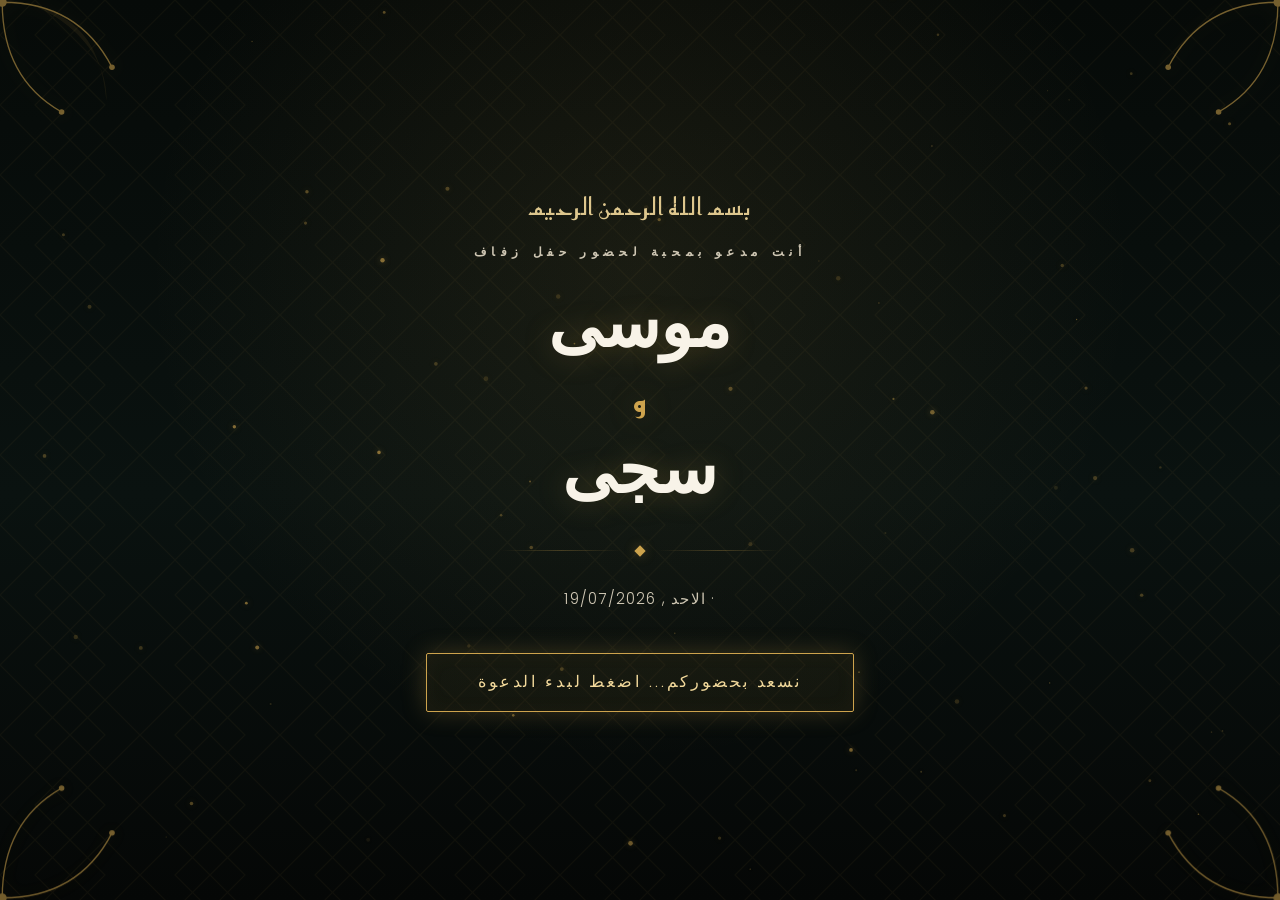
<file: index.html>
<!DOCTYPE html>
<html lang="en">
<head>
<meta charset="UTF-8">
<meta name="viewport" content="width=device-width, initial-scale=1.0">
<title>Mousa & Saja</title>
<link rel="stylesheet" href="style.css">
</head>
<body class="page-landing">

  <div class="landing-bg"></div>
  <div class="pattern-overlay"></div>
  <canvas id="particles-canvas"></canvas>

  <!-- Corner ornaments -->
  <div class="corner-ornament corner-tl">
    <svg viewBox="0 0 160 160" fill="none" xmlns="http://www.w3.org/2000/svg">
      <path d="M0 0 C 60 5, 90 30, 95 90 C 98 40, 40 -2, 0 0Z" fill="currentColor" opacity="0.15" style="color:#cda34d"/>
      <path d="M2 2 Q 70 2 100 60 M2 2 Q 2 70 55 100" stroke="#cda34d" stroke-width="1.2" fill="none"/>
      <circle cx="2" cy="2" r="4" fill="#cda34d"/>
      <circle cx="100" cy="60" r="2.5" fill="#cda34d"/>
      <circle cx="55" cy="100" r="2.5" fill="#cda34d"/>
    </svg>
  </div>
  <div class="corner-ornament corner-tr">
    <svg viewBox="0 0 160 160" fill="none" xmlns="http://www.w3.org/2000/svg">
      <path d="M2 2 Q 70 2 100 60 M2 2 Q 2 70 55 100" stroke="#cda34d" stroke-width="1.2" fill="none"/>
      <circle cx="2" cy="2" r="4" fill="#cda34d"/>
      <circle cx="100" cy="60" r="2.5" fill="#cda34d"/>
      <circle cx="55" cy="100" r="2.5" fill="#cda34d"/>
    </svg>
  </div>
  <div class="corner-ornament corner-bl">
    <svg viewBox="0 0 160 160" fill="none" xmlns="http://www.w3.org/2000/svg">
      <path d="M2 2 Q 70 2 100 60 M2 2 Q 2 70 55 100" stroke="#cda34d" stroke-width="1.2" fill="none"/>
      <circle cx="2" cy="2" r="4" fill="#cda34d"/>
      <circle cx="100" cy="60" r="2.5" fill="#cda34d"/>
      <circle cx="55" cy="100" r="2.5" fill="#cda34d"/>
    </svg>
  </div>
  <div class="corner-ornament corner-br">
    <svg viewBox="0 0 160 160" fill="none" xmlns="http://www.w3.org/2000/svg">
      <path d="M2 2 Q 70 2 100 60 M2 2 Q 2 70 55 100" stroke="#cda34d" stroke-width="1.2" fill="none"/>
      <circle cx="2" cy="2" r="4" fill="#cda34d"/>
      <circle cx="100" cy="60" r="2.5" fill="#cda34d"/>
      <circle cx="55" cy="100" r="2.5" fill="#cda34d"/>
    </svg>
  </div>

  <main class="landing">
    <div class="landing-content">
      <div class="eyebrow">بسم الله الرحمن الرحيم</div>
<h1>
      <div class="landing-label">أنت مدعو بمحبة لحضور حفل زفاف</div>
</h1>

      <h1 class="landing-names">
        موسى
        <span class="amp">و</span>
        سجى
      </h1>

      <div class="divider"><span class="diamond"></span></div>

      <p class="landing-sub">19/07/2026 , الاحد &middot;</p>

      <button class="btn-open" id="openBtn">نسعد بحضوركم... اضغط لبدء الدعوة</button>
    </div>
  </main>

  <div class="transition-veil" id="veil"></div>

  <script src="script.js"></script>
</body>
</html>
</file>
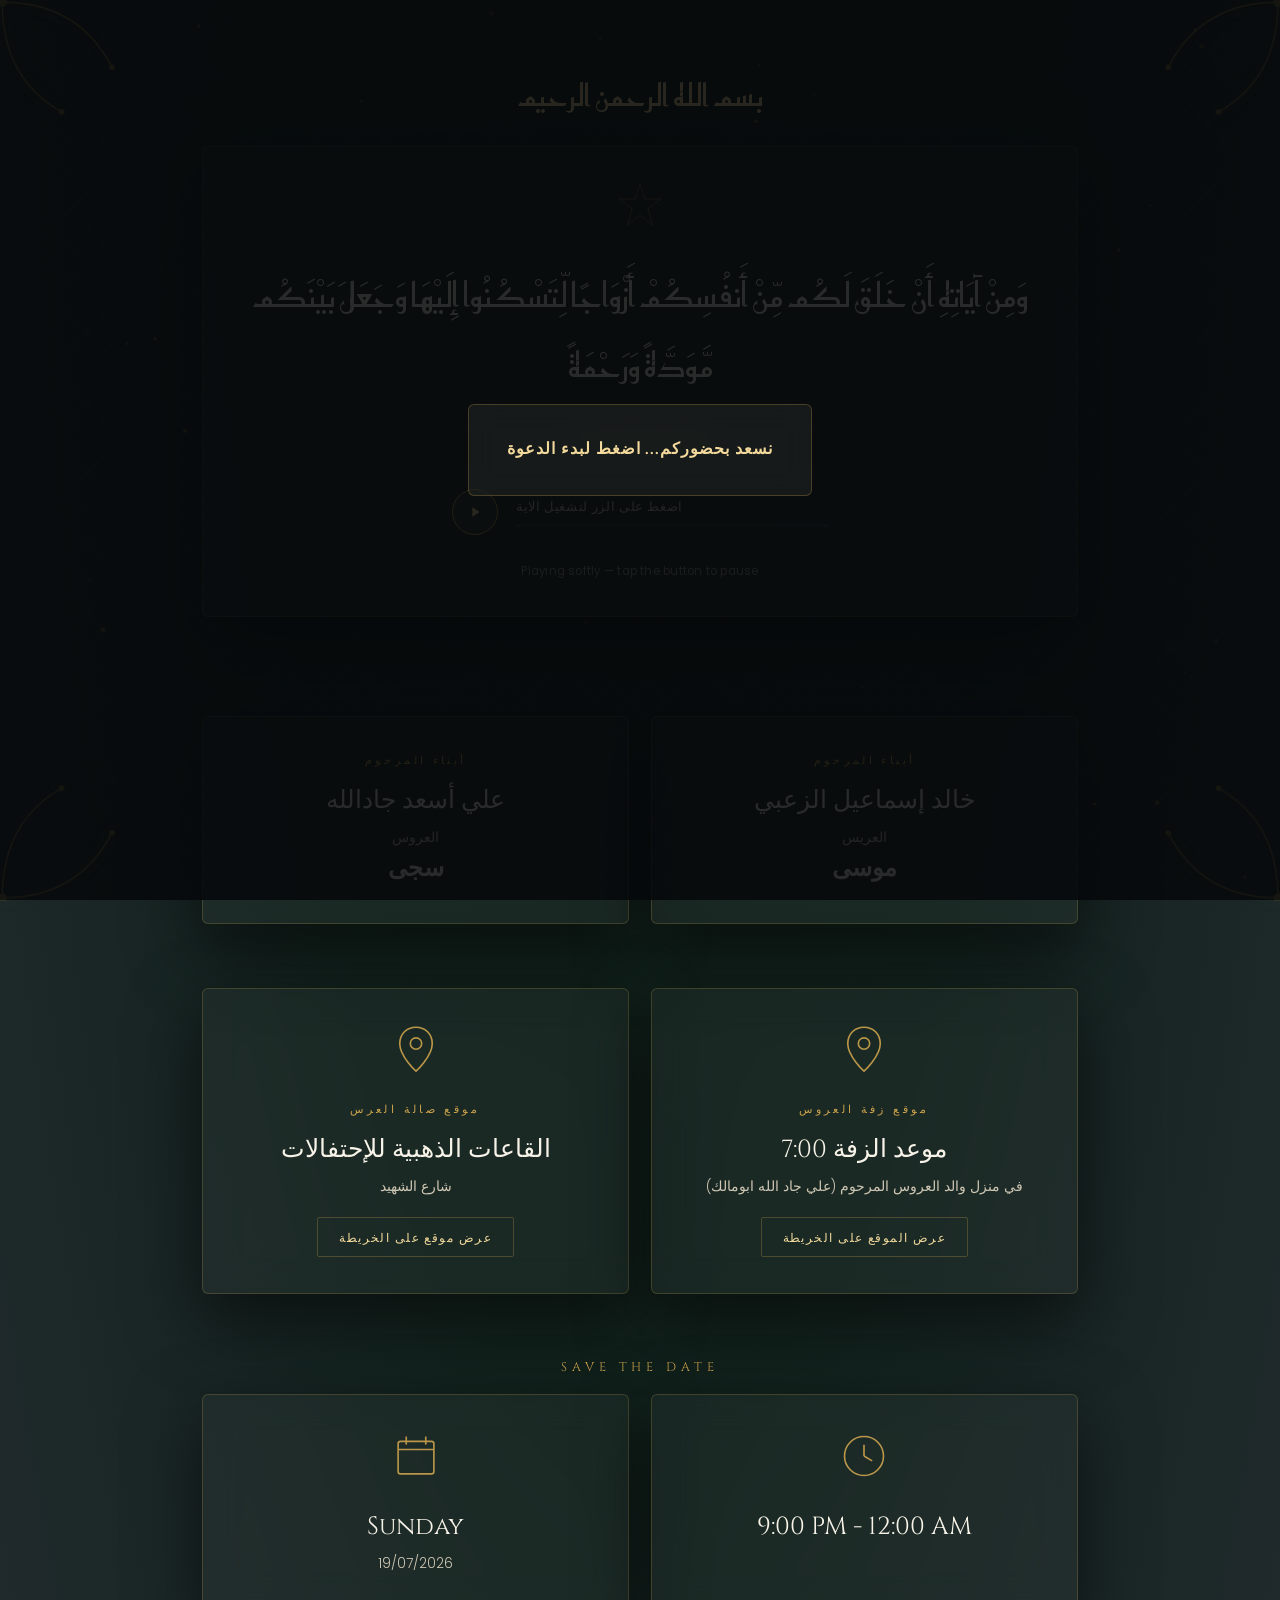
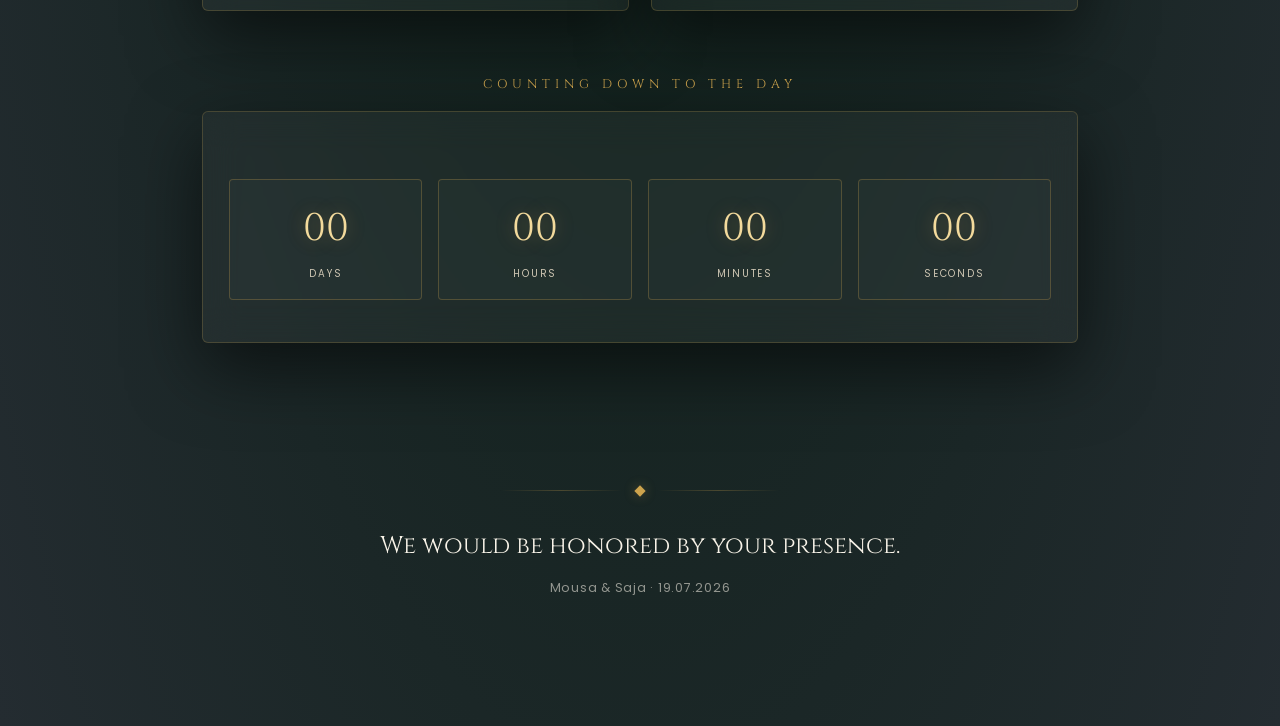
<file: invitation.html>
<!DOCTYPE html>
<html lang="en">
<head>
<meta charset="UTF-8">
<meta name="viewport" content="width=device-width, initial-scale=1.0">
<title>Mousa & Saja</title>
<link rel="stylesheet" href="style.css">
</head>
<body class="page-invitation">

  <div class="pattern-overlay"></div>
  <canvas id="particles-canvas"></canvas>

  <div class="corner-ornament corner-tl">
    <svg viewBox="0 0 160 160" fill="none"><path d="M2 2 Q 70 2 100 60 M2 2 Q 2 70 55 100" stroke="#cda34d" stroke-width="1.2" fill="none"/><circle cx="2" cy="2" r="4" fill="#cda34d"/><circle cx="100" cy="60" r="2.5" fill="#cda34d"/><circle cx="55" cy="100" r="2.5" fill="#cda34d"/></svg>
  </div>
  <div class="corner-ornament corner-tr">
    <svg viewBox="0 0 160 160" fill="none"><path d="M2 2 Q 70 2 100 60 M2 2 Q 2 70 55 100" stroke="#cda34d" stroke-width="1.2" fill="none"/><circle cx="2" cy="2" r="4" fill="#cda34d"/><circle cx="100" cy="60" r="2.5" fill="#cda34d"/><circle cx="55" cy="100" r="2.5" fill="#cda34d"/></svg>
  </div>
  <div class="corner-ornament corner-bl">
    <svg viewBox="0 0 160 160" fill="none"><path d="M2 2 Q 70 2 100 60 M2 2 Q 2 70 55 100" stroke="#cda34d" stroke-width="1.2" fill="none"/><circle cx="2" cy="2" r="4" fill="#cda34d"/><circle cx="100" cy="60" r="2.5" fill="#cda34d"/><circle cx="55" cy="100" r="2.5" fill="#cda34d"/></svg>
  </div>
  <div class="corner-ornament corner-br">
    <svg viewBox="0 0 160 160" fill="none"><path d="M2 2 Q 70 2 100 60 M2 2 Q 2 70 55 100" stroke="#cda34d" stroke-width="1.2" fill="none"/><circle cx="2" cy="2" r="4" fill="#cda34d"/><circle cx="100" cy="60" r="2.5" fill="#cda34d"/><circle cx="55" cy="100" r="2.5" fill="#cda34d"/></svg>
  </div>

  <main class="invitation">

    <!-- Verse -->
    <section class="section inv-header" id="sec-verse">
      <div class="bismillah">بسم الله الرحمن الرحيم</div>

      <div class="glass-card verse-card">
        <svg class="star-motif" viewBox="0 0 100 100" fill="none">
          <path d="M50 2 L61 39 L98 39 L68 61 L79 98 L50 75 L21 98 L32 61 L2 39 L39 39 Z" stroke="#cda34d" stroke-width="1.4"/>
        </svg>

        <p class="verse-arabic">
          وَمِنْ آيَاتِهِ أَنْ خَلَقَ لَكُم مِّنْ أَنفُسِكُمْ أَزْوَاجًا لِّتَسْكُنُوا إِلَيْهَا وَجَعَلَ بَيْنَكُم مَّوَدَّةً وَرَحْمَةً
        </p>

        <p class="verse-ref">سورة الروم (الآية 21)</p>

        <div class="audio-card">
          <button class="play-btn" id="playBtn" aria-label="Play recitation">
            <svg id="iconPlay" width="16" height="16" viewBox="0 0 24 24" fill="currentColor"><path d="M8 5v14l11-7z"/></svg>
            <svg id="iconPause" width="16" height="16" viewBox="0 0 24 24" fill="currentColor" style="display:none"><path d="M6 5h4v14H6zM14 5h4v14h-4z"/></svg>
          </button>
          <div class="audio-meta">
            <div class="audio-title">اضغط على الزر لتشغيل الاية</div>
            <div class="progress-track"><div class="progress-fill" id="progressFill"></div></div>
          </div>
        </div>
        <p class="audio-hint" id="audioHint">Playing softly &mdash; tap the button to pause</p>

        <!-- Replace the src below with your chosen reciter's audio file for this verse -->
        <audio id="quranAudio" preload="auto" UNloop>
          <source src="MM.mp3" type="audio/mpeg">
        </audio>
      </div>
    </section>

    <!-- Groom & Bride -->
 <section class="section" id="sec-couple">

    <div class="waw-divider"></div>

    <div class="card-grid">

        <div class="glass-card">

            <div class="card-label">
                أبناء المرحوم
            </div>

            <div class="card-value">
                علي أسعد جادالله
            </div>

            <div class="card-sub">
                العروس
            </div>
<h2>

            <div class="card-name">
                سجى
            </div>
          </h2>

        </div>

        <div class="glass-card">

            <div class="card-label">
                أبناء المرحوم
            </div>

            <div class="card-value">
               خالد إسماعيل الزعبي
            </div>

            <div class="card-sub">
                العريس
            </div>

<h2>
            <div class="card-name">
                موسى
            </div>
          </h2>
        </div>

    </div>

</section>

    <!-- Gathering & Venue -->
    <section class="section" id="sec-places">
      <div class="card-grid">
        <div class="glass-card">
          <svg class="card-arch" viewBox="0 0 64 64" fill="none"><path d="M32 4C20 4 12 13 12 24C12 40 32 58 32 58C32 58 52 40 52 24C52 13 44 4 32 4Z" stroke="#cda34d" stroke-width="2"/><circle cx="32" cy="24" r="7" stroke="#cda34d" stroke-width="2"/></svg>
          <div class="card-label">موقع صالة العرس</div>
          <div class="card-value">القاعات الذهبية للإحتفالات</div>
          <div class="card-sub">شارع الشهيد</div>
          <a class="map-btn" href="https://www.google.com/maps/place/%D8%A7%D9%84%D9%82%D8%A7%D8%B9%D8%A7%D8%AA+%D8%A7%D9%84%D8%B0%D9%87%D8%A8%D9%8A%D8%A9+%D9%84%D9%84%D8%A5%D8%AD%D8%AA%D9%81%D8%A7%D9%84%D8%A7%D8%AA%E2%80%AD/@31.9898505,35.910219,17z/data=!3m1!4b1!4m6!3m5!1s0x151c9fff4b88b2e5:0x40fbf9f31ce95a0!8m2!3d31.9898505!4d35.910219!16s%2Fg%2F11df0fvc7y!18m1!1e1?entry=ttu&g_ep=EgoyMDI2MDYyOS4wIKXMDSoASAFQAw%3D%3D" target="_blank" rel="noopener">عرض موقع على الخريطة</a>
        </div>

        <div class="glass-card">
          <svg class="card-arch" viewBox="0 0 64 64" fill="none"><path d="M32 4C20 4 12 13 12 24C12 40 32 58 32 58C32 58 52 40 52 24C52 13 44 4 32 4Z" stroke="#cda34d" stroke-width="2"/><circle cx="32" cy="24" r="7" stroke="#cda34d" stroke-width="2"/></svg>
          <div class="card-label">موقع زفة العروس</div>
          <div class="card-value">موعد الزفة 7:00</div>
          <div class="card-sub">في منزل والد العروس المرحوم (علي جاد الله ابومالك)</div>
          <a class="map-btn" href="https://www.google.com/maps/place//@32.0396864,35.737375,21z/data=!4m6!1m5!3m4!2zMzLCsDAyJzIyLjciTiAzNcKwNDQnMTMuNyJF!8m2!3d32.0396389!4d35.7371389?entry=ttu&g_ep=EgoyMDI2MDYyOS4wIKXMDSoASAFQAw%3D%3D" target="_blank" rel="noopener">عرض الموقع على  الخريطة</a>
        </div>
      </div>
    </section>

    <!-- Date & Time -->
    <section class="section" id="sec-datetime">
      <div class="section-title">Save the Date</div>
      <div class="card-grid">
        <div class="glass-card">
          <svg class="card-arch" viewBox="0 0 64 64" fill="none"><rect x="10" y="14" width="44" height="40" rx="3" stroke="#cda34d" stroke-width="2"/><line x1="10" y1="24" x2="54" y2="24" stroke="#cda34d" stroke-width="2"/><line x1="20" y1="8" x2="20" y2="18" stroke="#cda34d" stroke-width="2"/><line x1="44" y1="8" x2="44" y2="18" stroke="#cda34d" stroke-width="2"/></svg>
          <div class="card-value">Sunday</div>
          <div class="card-sub">19/07/2026</div>
        </div>

        <div class="glass-card">
          <svg class="card-arch" viewBox="0 0 64 64" fill="none"><circle cx="32" cy="32" r="24" stroke="#cda34d" stroke-width="2"/><line x1="32" y1="32" x2="32" y2="18" stroke="#cda34d" stroke-width="2"/><line x1="32" y1="32" x2="42" y2="38" stroke="#cda34d" stroke-width="2"/></svg>
          <div class="card-value">9:00 PM - 12:00 AM</div>
        </div>
      </div>
    </section>

    <!-- Countdown -->
    <section class="section" id="sec-countdown">
      <div class="section-title">Counting Down to the Day</div>
      <div class="glass-card countdown-card">
        <div class="countdown-grid">
          <div class="countdown-unit">
            <div class="countdown-num" id="cd-days">00</div>
            <div class="countdown-lbl">Days</div>
          </div>
          <div class="countdown-unit">
            <div class="countdown-num" id="cd-hours">00</div>
            <div class="countdown-lbl">Hours</div>
          </div>
          <div class="countdown-unit">
            <div class="countdown-num" id="cd-mins">00</div>
            <div class="countdown-lbl">Minutes</div>
          </div>
          <div class="countdown-unit">
            <div class="countdown-num" id="cd-secs">00</div>
            <div class="countdown-lbl">Seconds</div>
          </div>
        </div>
      </div>
    </section>

    <!-- Footer -->
    <footer class="section inv-footer" id="sec-footer">
      <div class="divider"><span class="diamond"></span></div>
      <p class="footer-msg">We would be honored by your presence.</p>
      <p class="footer-note">Mousa &amp; Saja &middot; 19.07.2026</p>
    </footer>

  </main>

  <div class="audio-prompt hidden" id="audioPrompt">
    <div class="audio-prompt-box">
      <h1>
      <p>نسعد بحضوركم... اضغط لبدء الدعوة</p>
      </h1>
    </div>
  </div>

  <script src="script.js"></script>
</body>
</html>
</file>
<file: style.css>
/* ============================================================
   Luxury Islamic Wedding Invitation — Stylesheet
   Palette: deep emerald-black + antique gold + ivory
   Display: Cinzel | Body: Poppins | Arabic: Amiri
   ============================================================ */

@import url('https://fonts.googleapis.com/css2?family=Cinzel:wght@400;500;600;700;800&family=Poppins:wght@300;400;500;600&family=Reem+Kufi:wght@400..700&display=swap');

:root{
  --bg-0:#242c31;
  --bg-1:#12221d;
  --bg-2:#101a17;
  --bg-radial:#132019;

  --gold:#cda34d;
  --gold-light:#f3da9c;
  --gold-soft:rgba(205,163,77,0.35);
  --gold-faint:rgba(205,163,77,0.14);
  --gold-line:rgba(205,163,77,0.28);

  --ivory:#f8f3e8;
  --ivory-dim:#cfc7b4;
  --ivory-faint:rgba(248,243,232,0.55);

  --glass-bg:rgba(248,243,232,0.035);
  --glass-bg-strong:rgba(248,243,232,0.06);
  --glass-border:rgba(205,163,77,0.22);

  --shadow-soft:0 25px 70px rgba(0,0,0,0.55);
  --shadow-glow:0 0 40px rgba(205,163,77,0.25);

  --font-display:'Cinzel', serif;
  --font-body:'Poppins', sans-serif;
--font-arabic:'Reem Kufi', sans-serif;
  --ease: cubic-bezier(.22,1,.36,1);
}

*{ margin:0; padding:0; box-sizing:border-box; }

html{ scroll-behavior:smooth; }

body{
  font-family:var(--font-body);
  background:
    radial-gradient(ellipse at 50% -10%, var(--bg-radial) 0%, var(--bg-1) 45%, var(--bg-0) 100%);
  color:var(--ivory);
  min-height:100vh;
  overflow-x:hidden;
  position:relative;
  line-height:1.6;
}

::selection{ background:var(--gold-soft); color:#111; }

a{ color:inherit; text-decoration:none; }

/* ---------- Scrollbar ---------- */
::-webkit-scrollbar{ width:8px; }
::-webkit-scrollbar-track{ background:var(--bg-0); }
::-webkit-scrollbar-thumb{ background:var(--gold-dim,#8a7135); border-radius:10px; }

/* ---------- Geometric pattern overlay ---------- */
.pattern-overlay{
  position:fixed;
  inset:0;
  pointer-events:none;
  z-index:0;
  opacity:0.05;
  background-image:url("data:image/svg+xml,%3Csvg xmlns='http://www.w3.org/2000/svg' width='120' height='120' viewBox='0 0 120 120'%3E%3Cg fill='none' stroke='%23cda34d' stroke-width='1'%3E%3Cpath d='M60 0 L90 30 L60 60 L30 30 Z'/%3E%3Cpath d='M60 60 L90 90 L60 120 L30 90 Z'/%3E%3Cpath d='M0 30 L30 0 L60 30 L30 60 Z'/%3E%3Cpath d='M60 30 L90 0 L120 30 L90 60 Z'/%3E%3Cpath d='M0 90 L30 60 L60 90 L30 120 Z'/%3E%3Cpath d='M60 90 L90 60 L120 90 L90 120 Z'/%3E%3C/g%3E%3C/svg%3E");
  background-size:140px 140px;
}

/* ---------- Particle canvas ---------- */
#particles-canvas{
  position:fixed;
  inset:0;
  z-index:1;
  pointer-events:none;
}

/* ---------- Corner ornaments ---------- */
.corner-ornament{
  position:fixed;
  width:clamp(90px,14vw,180px);
  height:clamp(90px,14vw,180px);
  z-index:2;
  pointer-events:none;
  opacity:0.55;
  filter:drop-shadow(0 0 8px rgba(205,163,77,0.25));
}
.corner-ornament svg{ width:100%; height:100%; }
.corner-tl{ top:0; left:0; }
.corner-tr{ top:0; right:0; transform:scaleX(-1); }
.corner-bl{ bottom:0; left:0; transform:scaleY(-1); }
.corner-br{ bottom:0; right:0; transform:scale(-1,-1); }

@media (max-width:600px){
  .corner-ornament{ width:70px; height:70px; opacity:0.4; }
}

/* ================= LANDING PAGE ================= */
.landing{
  position:relative;
  min-height:100vh;
  display:flex;
  align-items:center;
  justify-content:center;
  text-align:center;
  padding:2rem;
  z-index:3;
}

.landing-bg{
  position:fixed;
  inset:0;
  z-index:0;
  background:
    radial-gradient(circle at 50% 30%, rgba(205,163,77,0.09), transparent 55%),
    linear-gradient(180deg, #060a08 0%, #0a1210 55%, #050706 100%);
}

.landing-content{
  position:relative;
  max-width:640px;
  animation:fadeUp 1.4s var(--ease) both;
}

.eyebrow{
  font-family:var(--font-arabic);
  font-size:1.5rem;
  color:var(--gold-light);
  letter-spacing:0.05em;
  margin-bottom:1rem;
  opacity:0.9;
}

.landing-label{
  font-family:var(--font-body);
  font-size:0.78rem;
  letter-spacing:0.45em;
  text-transform:uppercase;
  color:var(--ivory-dim);
  margin-bottom:1.4rem;
}

.landing-names{
  font-family:var(--font-display);
  font-weight:600;
  font-size:clamp(2.4rem,7vw,4.2rem);
  color:var(--ivory);
  line-height:1.25;
  text-shadow:0 0 30px rgba(205,163,77,0.25);
}

.landing-names .amp{
  display:block;
  font-family:var(--font-arabic);
  font-size:0.5em;
  color:var(--gold);
  margin:0.3em 0;
}

.landing-sub{
  margin-top:1.4rem;
  font-size:0.95rem;
  letter-spacing:0.08em;
  color:var(--ivory-dim);
  font-weight:300;
}

.divider{
  display:flex;
  align-items:center;
  justify-content:center;
  gap:0.8rem;
  margin:2rem auto;
  width:min(280px,70%);
}
.divider::before,.divider::after{
  content:'';
  flex:1;
  height:1px;
  background:linear-gradient(90deg,transparent,var(--gold-line),transparent);
}
.divider .diamond{
  width:8px; height:8px;
  background:var(--gold);
  transform:rotate(45deg);
  box-shadow:0 0 12px var(--gold-soft);
}

/* Glowing gold button */
.btn-open{
  position:relative;
  margin-top:2.6rem;
  padding:1.1rem 3.2rem;
  font-family:var(--font-display);
  font-size:1rem;
  letter-spacing:0.18em;
  text-transform:uppercase;
  color:var(--gold-light);
  background:rgba(205,163,77,0.06);
  border:1px solid var(--gold);
  border-radius:2px;
  cursor:pointer;
  overflow:hidden;
  transition:all 0.5s var(--ease);
  box-shadow:0 0 25px rgba(205,163,77,0.25), inset 0 0 20px rgba(205,163,77,0.05);
  animation:glowPulse 3s ease-in-out infinite;
}
.btn-open:hover{
  background:rgba(205,163,77,0.15);
  color:var(--ivory);
  box-shadow:0 0 45px rgba(205,163,77,0.55), inset 0 0 25px rgba(205,163,77,0.15);
  transform:translateY(-2px);
  letter-spacing:0.24em;
}
.btn-open:active{ transform:translateY(0); }

@keyframes glowPulse{
  0%,100%{ box-shadow:0 0 25px rgba(205,163,77,0.25), inset 0 0 20px rgba(205,163,77,0.05); }
  50%{ box-shadow:0 0 40px rgba(205,163,77,0.45), inset 0 0 25px rgba(205,163,77,0.12); }
}

@keyframes fadeUp{
  from{ opacity:0; transform:translateY(28px); }
  to{ opacity:1; transform:translateY(0); }
}

/* Page transition overlay */
.transition-veil{
  position:fixed;
  inset:0;
  background:var(--bg-0);
  z-index:999;
  opacity:0;
  pointer-events:none;
  transition:opacity 0.7s var(--ease);
}
.transition-veil.active{ opacity:1; pointer-events:all; }

/* ================= INVITATION PAGE ================= */
.invitation{
  position:relative;
  z-index:3;
  max-width:920px;
  margin:0 auto;
  padding:4.5rem 1.4rem 3rem;
}

.section{
  margin-bottom:4rem;
  opacity:0;
  transform:translateY(36px);
  transition:opacity 1s var(--ease), transform 1s var(--ease);
}
.section.in-view{ opacity:1; transform:translateY(0); }

/* Header */
.inv-header{ text-align:center; }
.bismillah{
  font-family:var(--font-arabic);
  font-size:clamp(1.4rem,4vw,1.9rem);
  color:var(--gold-light);
  margin-bottom:1.6rem;
}

.verse-card{
  padding:2.6rem 2rem;
  text-align:center;
}

.verse-arabic{
  font-family:var(--font-arabic);
  font-size:clamp(1.4rem,4.4vw,2.1rem);
  line-height:2.1;
  color:var(--ivory);
  direction:rtl;
  margin-bottom:1.4rem;
}

.verse-translation{
  font-size:0.88rem;
  font-style:italic;
  color:var(--ivory-faint);
  max-width:520px;
  margin:0 auto 1rem;
  font-weight:300;
}

.verse-ref{
  font-family:var(--font-display);
  font-size:0.82rem;
  letter-spacing:0.12em;
  color:var(--gold);
  text-transform:uppercase;
}

/* Audio player */
.audio-card{
  display:flex;
  align-items:center;
  gap:1.1rem;
  padding:1rem 1.4rem;
  margin-top:1.8rem;
  max-width:420px;
  margin-left:auto;
  margin-right:auto;
}

.play-btn{
  flex-shrink:0;
  width:46px; height:46px;
  border-radius:50%;
  border:1px solid var(--gold);
  background:rgba(205,163,77,0.08);
  color:var(--gold-light);
  display:flex;
  align-items:center;
  justify-content:center;
  cursor:pointer;
  transition:all 0.35s var(--ease);
  font-size:1rem;
}
.play-btn:hover{ background:rgba(205,163,77,0.2); box-shadow:0 0 18px var(--gold-soft); }

.audio-meta{ flex:1; text-align:left; }
.audio-title{ font-size:0.8rem; letter-spacing:0.05em; color:var(--ivory-dim); margin-bottom:0.4rem; }

.progress-track{
  width:100%; height:3px;
  background:rgba(255,255,255,0.1);
  border-radius:3px;
  overflow:hidden;
}
.progress-fill{
  height:100%; width:0%;
  background:linear-gradient(90deg,var(--gold),var(--gold-light));
  transition:width 0.2s linear;
}

.audio-hint{
  margin-top:0.7rem;
  font-size:0.72rem;
  color:var(--ivory-faint);
  text-align:center;
  letter-spacing:0.02em;
}

/* Section titles */
.section-title{
  text-align:center;
  font-family:var(--font-display);
  font-size:0.78rem;
  letter-spacing:0.4em;
  text-transform:uppercase;
  color:var(--gold);
  margin-bottom:1rem;
}

/* Waw divider (signature element) */
.waw-divider{
  display:flex;
  align-items:center;
  justify-content:center;
  gap:1.4rem;
  margin:0 auto 2.2rem;
}
.waw-divider .name-tag{
  font-family:var(--font-display);
  font-size:clamp(1.1rem,3.4vw,1.6rem);
  color:var(--ivory);
  letter-spacing:0.04em;
}
.waw-symbol{
  font-family:var(--font-arabic);
  font-size:clamp(2.2rem,6vw,3.2rem);
  color:var(--gold);
  text-shadow:0 0 22px var(--gold-soft);
  animation:softFloat 4s ease-in-out infinite;
}
@keyframes softFloat{
  0%,100%{ transform:translateY(0); }
  50%{ transform:translateY(-6px); }
}

/* Cards grid */
.card-grid{
  display:grid;
  grid-template-columns:1fr 1fr;
  gap:1.4rem;
}
.card-grid.single{ grid-template-columns:1fr; }

@media (max-width:640px){
  .card-grid{ grid-template-columns:1fr; }
}

.glass-card{
  position:relative;
  background:var(--glass-bg);
  backdrop-filter:blur(18px);
  -webkit-backdrop-filter:blur(18px);
  border:1px solid var(--glass-border);
  border-radius:6px;
  box-shadow:var(--shadow-soft);
  padding:2.2rem 1.6rem;
  text-align:center;
  transition:transform 0.5s var(--ease), box-shadow 0.5s var(--ease), border-color 0.5s var(--ease);
}
.glass-card:hover{
  transform:translateY(-6px);
  border-color:var(--gold);
  box-shadow:var(--shadow-soft), var(--shadow-glow);
}

.card-arch{
  width:52px; height:52px;
  margin:0 auto 1.1rem;
  color:var(--gold);
  opacity:0.9;
}

.card-label{
  font-size:0.7rem;
  letter-spacing:0.3em;
  text-transform:uppercase;
  color:var(--gold);
  margin-bottom:0.7rem;
}

.card-value{
  font-family:var(--font-display);
  font-size:clamp(1.2rem,3vw,1.55rem);
  color:var(--ivory);
  margin-bottom:0.4rem;
}

.card-sub{
  font-size:0.85rem;
  color:var(--ivory-dim);
  font-weight:300;
}

.map-btn{
  display:inline-flex;
  align-items:center;
  gap:0.5rem;
  margin-top:1.2rem;
  padding:0.6rem 1.3rem;
  font-size:0.75rem;
  letter-spacing:0.12em;
  text-transform:uppercase;
  color:var(--gold-light);
  border:1px solid var(--gold-line);
  border-radius:2px;
  transition:all 0.35s var(--ease);
}
.map-btn:hover{
  background:rgba(205,163,77,0.12);
  border-color:var(--gold);
  box-shadow:0 0 16px var(--gold-soft);
}

/* Countdown */
.countdown-card{
  padding:2.6rem 1.6rem;
  text-align:center;
}
.countdown-grid{
  display:grid;
  grid-template-columns:repeat(4,1fr);
  gap:1rem;
  margin-top:1.6rem;
}
.countdown-unit{
  padding:1.1rem 0.4rem;
  background:rgba(255,255,255,0.02);
  border:1px solid var(--gold-line);
  border-radius:4px;
}
.countdown-num{
  font-family:var(--font-display);
  font-size:clamp(1.6rem,5vw,2.4rem);
  color:var(--gold-light);
  text-shadow:0 0 18px var(--gold-soft);
  font-variant-numeric:tabular-nums;
}
.countdown-lbl{
  margin-top:0.4rem;
  font-size:0.62rem;
  letter-spacing:0.18em;
  text-transform:uppercase;
  color:var(--ivory-dim);
}

/* Footer */
.inv-footer{
  text-align:center;
  padding:3rem 1rem 1rem;
}
.footer-msg{
  font-family:var(--font-display);
  font-size:clamp(1.1rem,3vw,1.5rem);
  color:var(--ivory);
  margin-bottom:0.8rem;
}
.footer-note{
  font-size:0.78rem;
  color:var(--ivory-faint);
  letter-spacing:0.06em;
}

/* Star spinner decorative */
.star-motif{
  width:44px; height:44px;
  margin:0 auto 1.6rem;
  opacity:0.75;
  animation:spinSlow 30s linear infinite;
}
@keyframes spinSlow{ to{ transform:rotate(360deg); } }

/* Autoplay prompt overlay */
.audio-prompt{
  position:fixed;
  inset:0;
  background:rgba(5,8,10,0.85);
  z-index:998;
  display:flex;
  align-items:center;
  justify-content:center;
  text-align:center;
  transition:opacity 0.5s var(--ease);
}
.audio-prompt.hidden{ opacity:0; pointer-events:none; }
.audio-prompt-box{
  padding:2rem 2.4rem;
  border:1px solid var(--gold-line);
  border-radius:6px;
  background:var(--glass-bg-strong);
  backdrop-filter:blur(14px);
}
.audio-prompt-box p{
  font-family:var(--font-display);
  color:var(--gold-light);
  letter-spacing:0.06em;
  font-size:1rem;
}

@media (max-width:480px){
  .countdown-grid{ gap:0.6rem; }
  .invitation{ padding-top:3.2rem; }
  .audio-card{ flex-wrap:wrap; }
}
</file>
